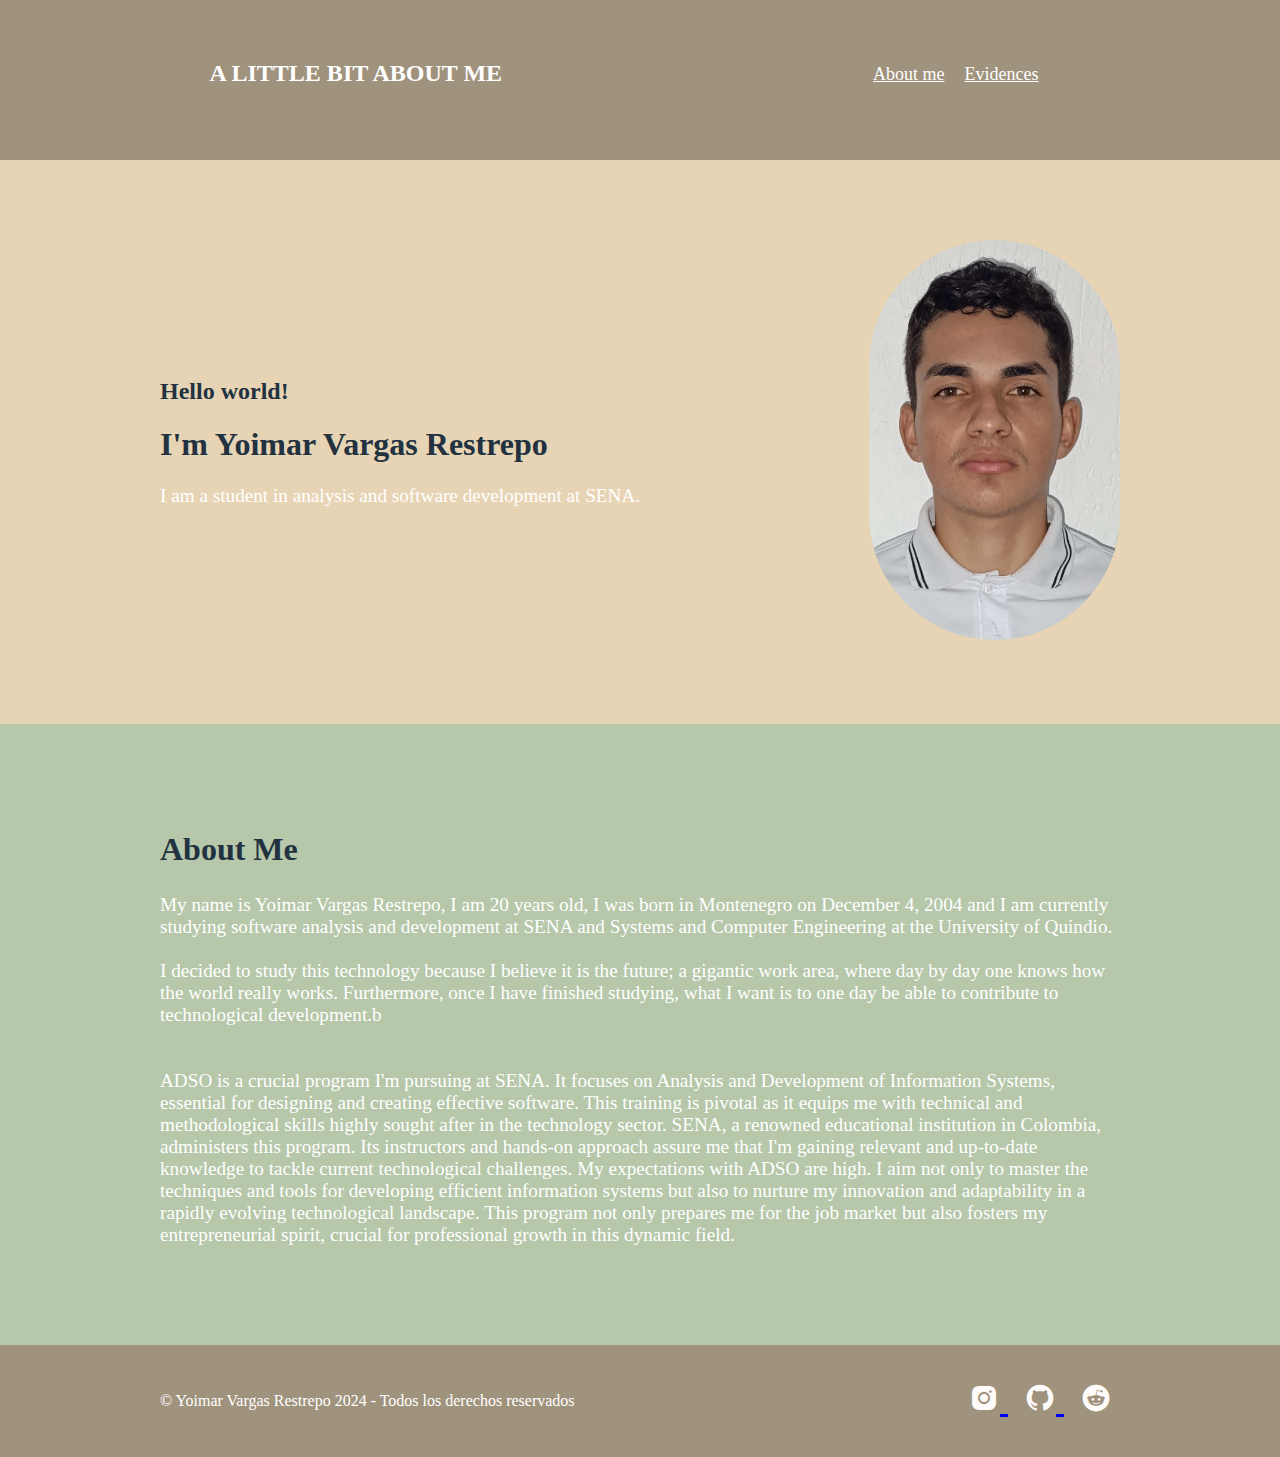
<file: index.html>
<!DOCTYPE html>
<html lang="en">

<head>
    <meta charset="UTF-8">
    <meta name="viewport" content="width=device-width, initial-scale=1.0">
    <title>Yoimar Vargas Restrepo</title>
    <link rel="stylesheet" href="style.css">
    <link href='https://unpkg.com/boxicons@2.1.4/css/boxicons.min.css' rel='stylesheet'>
</head>

<header>
    <div class="header">
        <div class="title-header">
            <h2>A LITTLE BIT ABOUT ME</h2>
        </div>

        <div class="links">
            <a href="#about-me">About me</a>
            <a href="pages/page1.html" target="_blank">Evidences</a>
        </div>
    </div>
</header>

<body>
    <main>
        <div class="image-text">
            <div class="text">
                <h2>Hello world!</h2>
                <h1>I'm Yoimar Vargas Restrepo</h1>

                <p>
                    I am a student in analysis and software development at SENA.
                </p>
            </div>

            <div class="image">
                <img src="assets/images/me.jpg">
            </div>
        </div>

        <div class="text-about-me" id="about-me">
            <h2>About Me</h2>

            <p>
                My name is Yoimar Vargas Restrepo, I am 20 years old, I was born in Montenegro on December 4, 2004 and I
                am currently studying software analysis and development at SENA and Systems and Computer Engineering at
                the University of Quindio. <br><br>

                I decided to study this technology because I believe it is the future; a gigantic work area, where day
                by day one knows how the world really works. Furthermore, once I have finished studying, what I want is
                to one day be able to contribute to technological development.b <br><br><br>

                ADSO is a crucial program I'm pursuing at SENA. It focuses on Analysis and Development of Information
                Systems, essential for designing and creating effective software. This training is pivotal as it equips
                me with technical and methodological skills highly sought after in the technology sector.

                SENA, a renowned educational institution in Colombia, administers this program. Its instructors and
                hands-on approach assure me that I'm gaining relevant and up-to-date knowledge to tackle current
                technological challenges.

                My expectations with ADSO are high. I aim not only to master the techniques and tools for developing
                efficient information systems but also to nurture my innovation and adaptability in a rapidly evolving
                technological landscape. This program not only prepares me for the job market but also fosters my
                entrepreneurial spirit, crucial for professional growth in this dynamic field.
            </p>
        </div>
    </main>
</body>

<footer>
    <div class="copy">
        <p>© Yoimar Vargas Restrepo 2024 - Todos los derechos reservados</p>
    </div>

    <div class="icons">
        <a href="https://www.instagram.com/yoimar_vargas_7/" target="_blank">
            <i class='bx bxl-instagram-alt' style='color:#fffbfb'></i>
        </a>

        <a href="https://github.com/Yoimar77" target="_blank">
            <i class='bx bxl-github' style='color:#fffbfb'></i>
        </a>

        <a href="https://www.reddit.com/user/Juanitogonzalez/" target="_blank">
            <i class='bx bxl-reddit' style='color:#fffbfb'></i>
        </a>
    </div>
</footer>

</html>
</file>
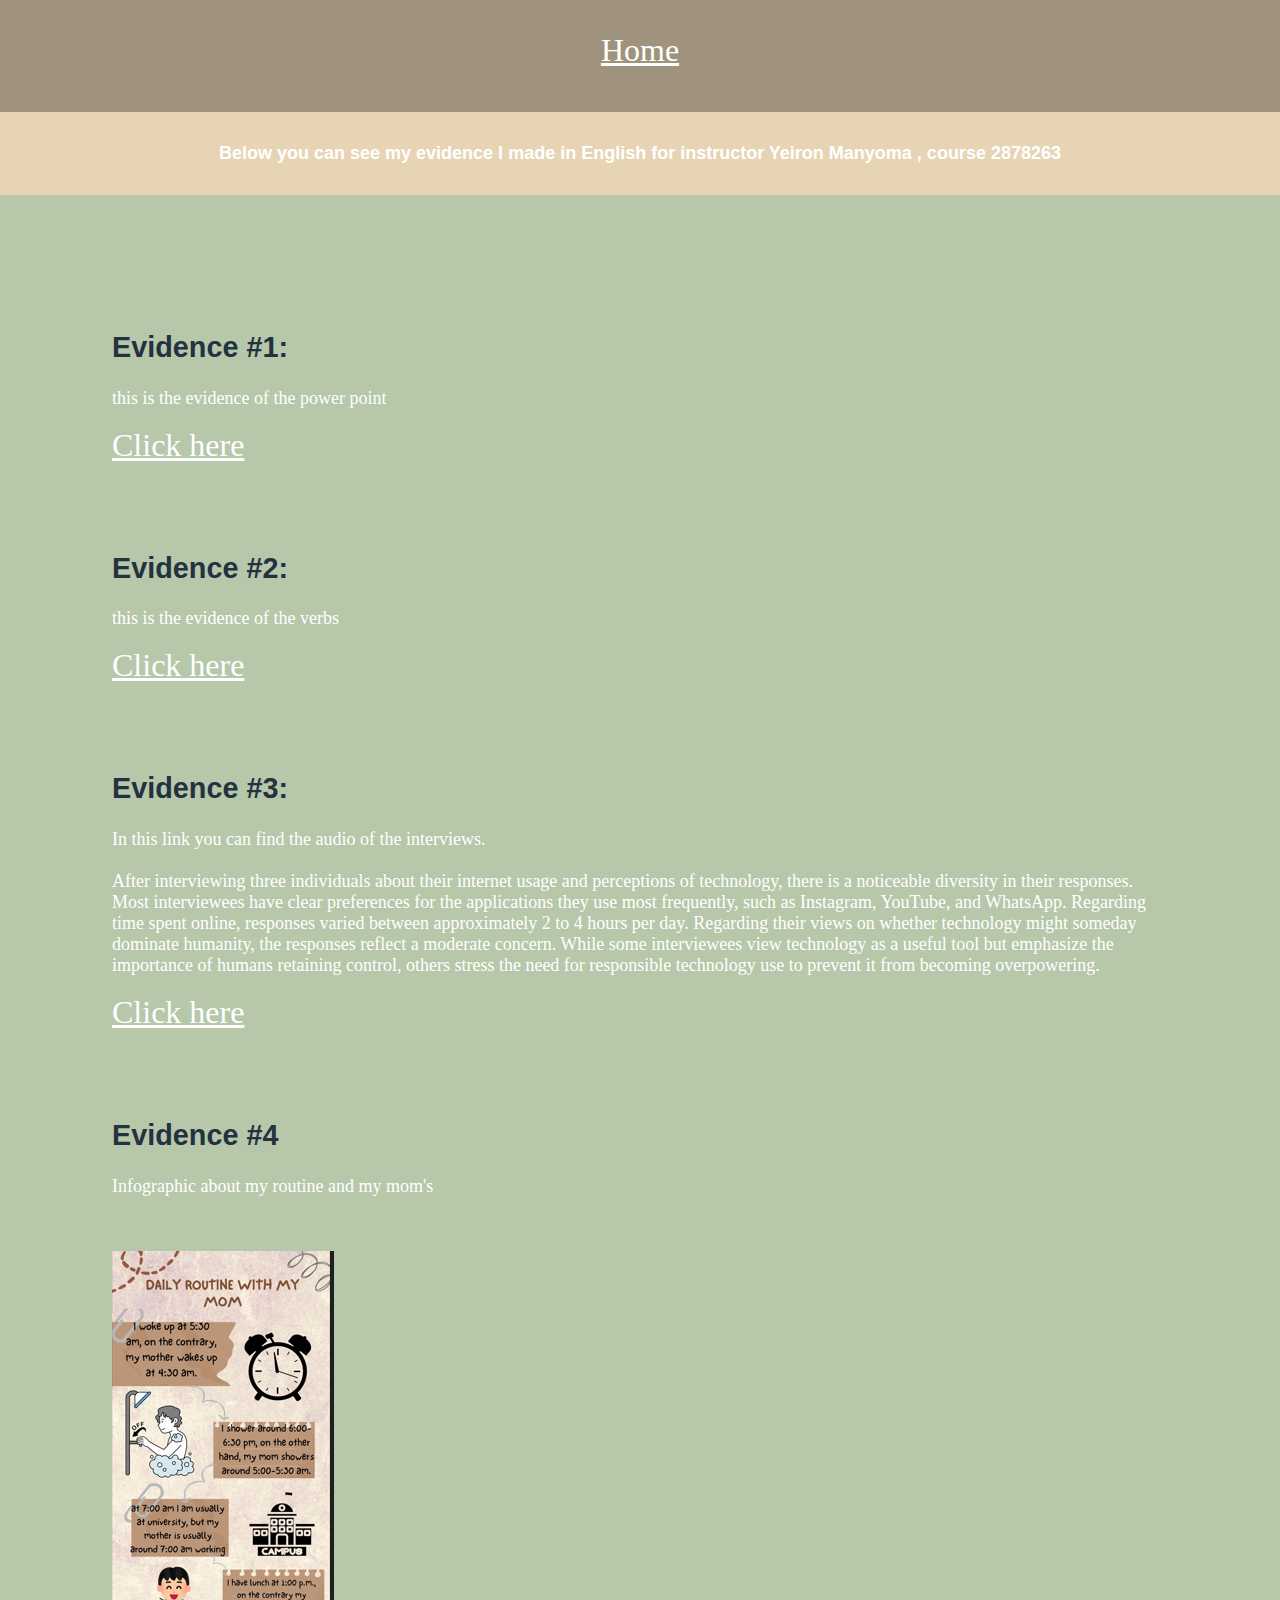
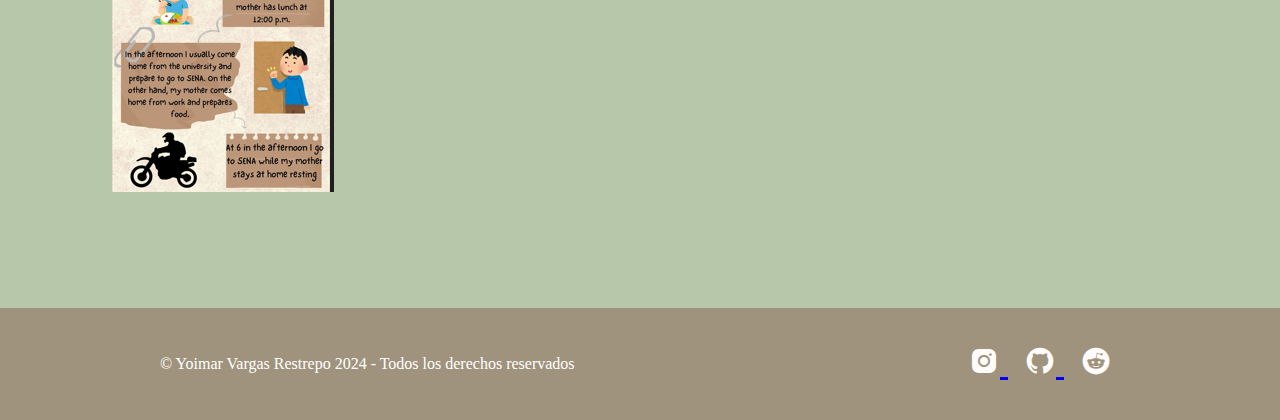
<file: pages/page1.html>
<!DOCTYPE html>
<html lang="en">

<head>
    <meta charset="UTF-8">
    <meta name="viewport" content="width=device-width, initial-scale=1.0">
    <title>My evidences</title>
    <link rel="stylesheet" href="page1.css">
    <link href='https://unpkg.com/boxicons@2.1.4/css/boxicons.min.css' rel='stylesheet'>
</head>

<header>
    <div class="links-page1">
        <a href="../index.html">Home</a>
    </div>
</header>

<body>
    <main>
        <div class="title1">
            <h2>
                Below you can see my evidence I made in English for instructor Yeiron Manyoma , course 2878263
            </h2>
        </div>

        <div class="evidencies">

            <div class="container">
                <h2>Evidence #1:</h2>
                <p>this is the evidence of the power point</p>
                <a href="https://drive.google.com/file/d/1fnncB-HIQq54ICNvTsTCmgv0YsFr9PA7/view?usp=drive_link"
                    target="_blank">Click here</a>
            </div>

            <div class="container">
                <h2>Evidence #2:</h2>
                <p>this is the evidence of the verbs</p>
                <a href="https://docs.google.com/document/d/1oe-ro746k9GCNmRKTHQ8FRQOmAuOhgkn/edit?usp=drive_link&ouid=114398035261341088865&rtpof=true&sd=true"
                    target="_blank">Click here</a>
            </div>

            <div class="container">
                <h2>Evidence #3:</h2>
                <p>In this link you can find the audio of the interviews.
                    <br><br>
                    After interviewing three individuals about their internet usage and perceptions of technology, there is
                a noticeable diversity in their responses. Most interviewees have clear preferences for the applications
                they use most frequently, such as Instagram, YouTube, and WhatsApp. Regarding time spent online,
                responses varied between approximately 2 to 4 hours per day.

                Regarding their views on whether technology might someday dominate humanity, the responses reflect a
                moderate concern. While some interviewees view technology as a useful tool but emphasize the importance
                of humans retaining control, others stress the need for responsible technology use to prevent it from
                becoming overpowering.
                </p>
                
                <a href="https://drive.google.com/file/d/1Xaj7SPYGjglLPlGWgqvRmq_uuFyi5eGn/view?usp=drive_link"
                    target="_blank">Click here</a>
            </div>

            <div class="container">
                <h2>Evidence #4</h2>
                <p>Infographic about my routine and my mom's</p> <br><br>
                <img src="info.PNG" alt="">
            </div>
        </div>
    </main>
</body>

<footer>
    <div class="copy">
        <p>© Yoimar Vargas Restrepo 2024 - Todos los derechos reservados</p>
    </div>

    <div class="icons">
        <a href="https://www.instagram.com/yoimar_vargas_7/" target="_blank">
            <i class='bx bxl-instagram-alt' style='color:#fffbfb'></i>
        </a>

        <a href="https://github.com/Yoimar77" target="_blank">
            <i class='bx bxl-github' style='color:#fffbfb'></i>
        </a>

        <a href="https://www.reddit.com/user/Juanitogonzalez/" target="_blank">
            <i class='bx bxl-reddit' style='color:#fffbfb'></i>
        </a>
    </div>
</footer>

</html>
</file>
<file: style.css>
body {
    height: auto;
    width: auto;
    margin: 0;
}

header {
    height: 10rem;
    background-color:#A0937D;
}

.header {
    justify-content: space-around;
    display: flex;
    padding: 2.5rem;
}

.title-header > h2{
    font-family: Cambria, Cochin, Georgia, Times, 'Times New Roman', serif;
    color: rgb(255, 255, 255);
}

.links {
    padding: 1.5rem;
}

.links > a {
    margin: 0.5rem;
    text-decoration: underline;
    color: rgb(255, 255, 255);
    font-size: large;
    font-family: Cambria, Cochin, Georgia, Times, 'Times New Roman', serif;
}

.image-text {
    background-color:#E7D4B5;
    justify-content: space-between;
    display: flex;
    padding-top: 5rem;
    padding-left: 10rem;
    padding-right: 10rem;
    padding-bottom: 5rem;
}

.text {
    align-content: center;
    font-family: Cambria, Cochin, Georgia, Times, 'Times New Roman', serif;
}

.text > h2 {
    color: rgb(34, 50, 64);
    font-size: x-large;
}

.text > h1 {
    color: rgb(34, 50, 64);
    font-size: xx-large;
}

.text > p {
    color: white;
    font-size: larger;
}

.image > img{
    height: 25rem;
    border-radius: 9rem;
}

.text-about-me {
    background-color: #B6C7AA;
    padding-top: 5rem;
    padding-left: 10rem;
    padding-right: 10rem;
    padding-bottom: 5rem;
    font-family: Cambria, Cochin, Georgia, Times, 'Times New Roman', serif;
}

.text-about-me > h2 {
    font-size: xx-large;
    color: rgb(34, 50, 64);
}

.text-about-me > p {
    font-size: 1.2rem;
    color: white;
}

footer {
    height: 7rem;
    width: auto;
    padding-left: 10rem;
    padding-right: 10rem;
    justify-content: space-between;
    display: flex;
    background-color: #A0937D;
}

.copy {
    align-content: center;
    font-family: Cambria, Cochin, Georgia, Times, 'Times New Roman', serif;
    color: white;
}

.icons {
    align-content: center;
}

.icons > a {
    margin: 0.5rem;
    font-size: 2rem;
}
</file>
<file: pages/page1.css>
body {
    height: auto;
    width: auto;
    margin: 0;
}

header {
    background-color: #A0937D;
    height: 7rem;
}

.links-page1 {
    justify-content: center;
    display: flex;
    padding-top: 1.5rem;
}

.links-page1 > a {
    margin: 0.5rem;
    text-decoration: underline;
    color: rgb(255, 255, 255);
    font-size: 2rem;
    font-family: Cambria, Cochin, Georgia, Times, 'Times New Roman', serif;
}

.title1 {
    background-color: #E7D4B5;
    padding: 1rem;
}

.title1 > h2{
    font-size: large;
    text-align: center;
    font-family: 'Franklin Gothic Medium', 'Arial Narrow', Arial, sans-serif;
    color: white;
}

.evidencies {
    background-color:#B6C7AA;
    padding: 5rem;
}

.container{
    padding: 2rem;
}

.container > h2 {
    font-size: 1.8rem;
    font-family: 'Franklin Gothic Medium', 'Arial Narrow', Arial, sans-serif;
    color:  rgb(34, 50, 64);
}

.container > p {
    font-size: large;
    font-family: Cambria, Cochin, Georgia, Times, 'Times New Roman', serif;
    color: white;
}

.container > a {
    text-decoration: underline;
    color: rgb(255, 255, 255);
    font-size: 2rem;
    font-family: Cambria, Cochin, Georgia, Times, 'Times New Roman', serif;
}

footer {
    height: 7rem;
    width: auto;
    padding-left: 10rem;
    padding-right: 10rem;
    justify-content: space-between;
    display: flex;
    background-color: #A0937D;
}

.copy {
    align-content: center;
    font-family: Cambria, Cochin, Georgia, Times, 'Times New Roman', serif;
    color: white;
}

.icons {
    align-content: center;
}

.icons > a {
    margin: 0.5rem;
    font-size: 2rem;
}
</file>
